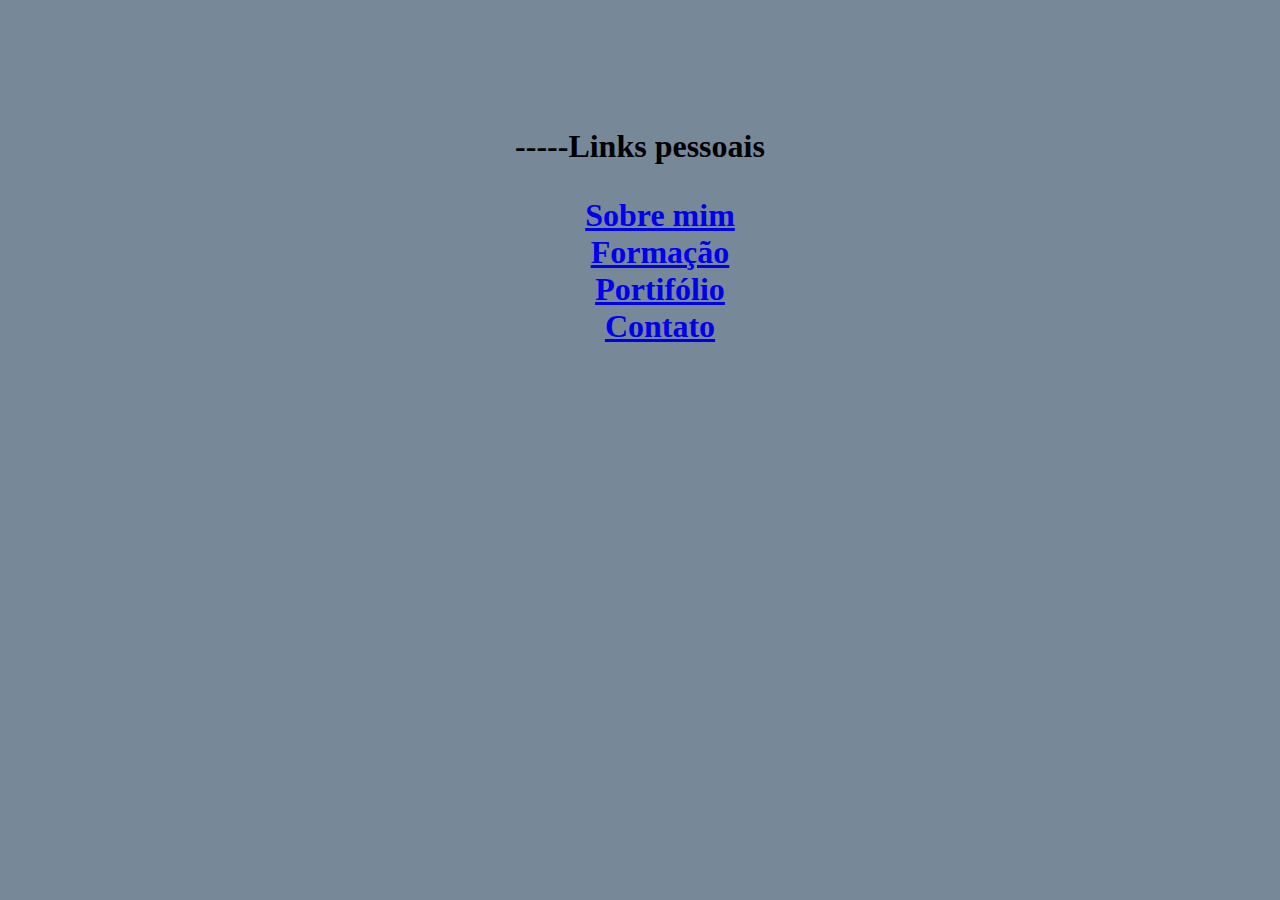
<file: index.html>
<!DOCTYPE html>
<html lang="en">
<head>
    <meta charset="UTF-8">
    <meta name="viewport" content="width=device-width, initial-scale=1.0">
    <link rel="stylesheet" href="links.css">
    <title>Links</title>
</head>
<body>
    <h1 class="title">-----Links pessoais</h1>
    <h1><ul>
    <a href="sobremim.html">Sobre mim</a><br>          
    <a href="formacao.html">Formação <a><br>        
    <a href="portifolio.html">Portifólio</a><br> 
    <a href="contato.html">Contato</a><h1> 
    </h1>
    </ul>
</body>
</html>
</file>
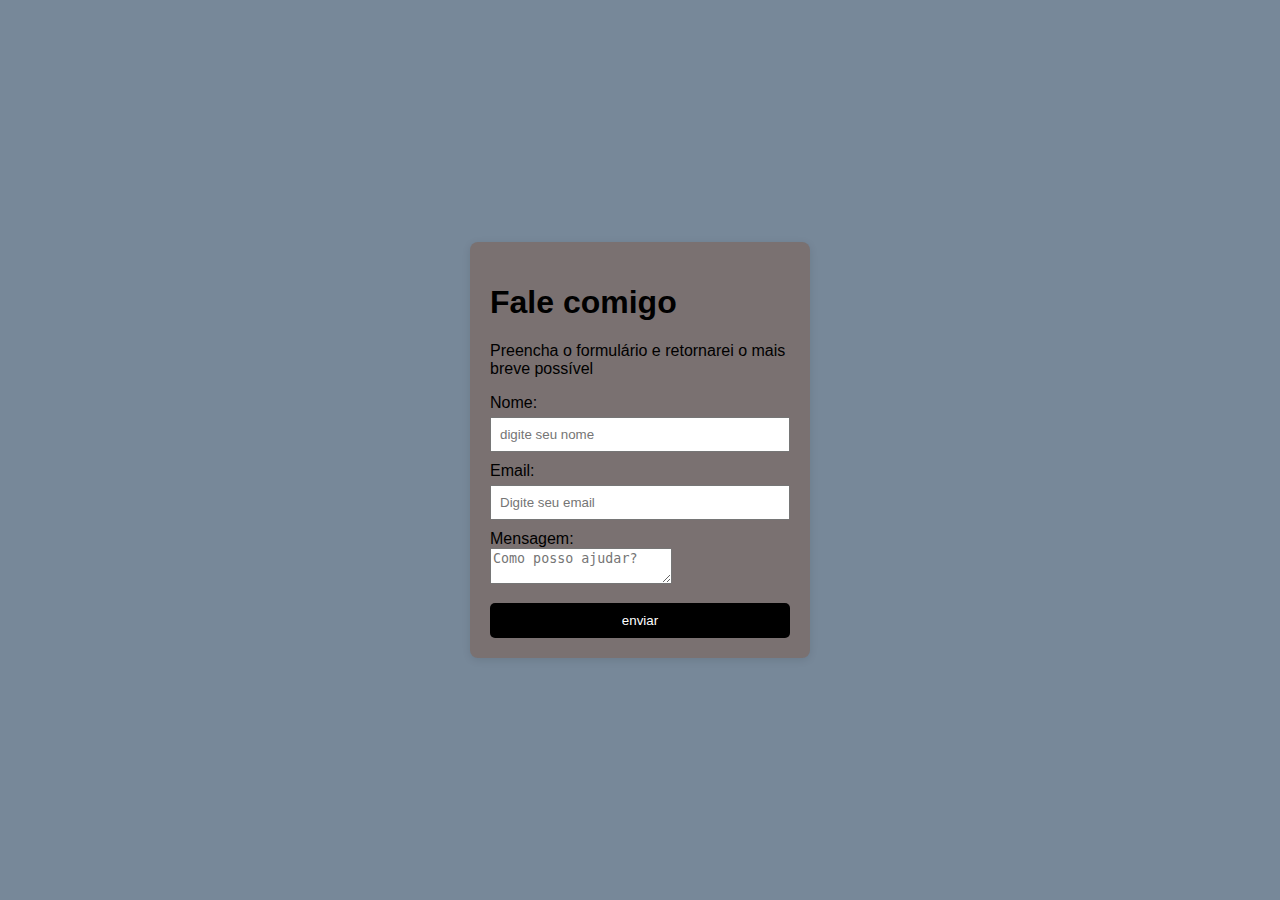
<file: contato.html>
<!DOCTYPE html>
<html lang="pt-BR">

<head>
    <meta charset="UTF-8">
    <meta name="viewport" content="width=device-width, initial-scale=1.0">
    <title>Login</title>
    <link rel="stylesheet" href="contato.css">
</head>

<body>
    <div class="container">

        <h1>Fale comigo</h1>
        <p>Preencha o formulário e retornarei o mais breve possível</p>

        <label for="name">Nome:</label>
        <input type="text" id="name" placeholder="digite seu nome">
        <br>
        <label for="email">Email:</label>
        <input type="email" id="email" placeholder="Digite seu email">
        <br>
        <label for="assunto">Mensagem:</label>
        <textarea name="assunto" id="assunto" placeholder="Como posso ajudar?"></textarea>
        

        <button onclick="enviarDados()">enviar</button>

    </div>
    <script src="contato.js"></script>
</body>

</html>
</file>
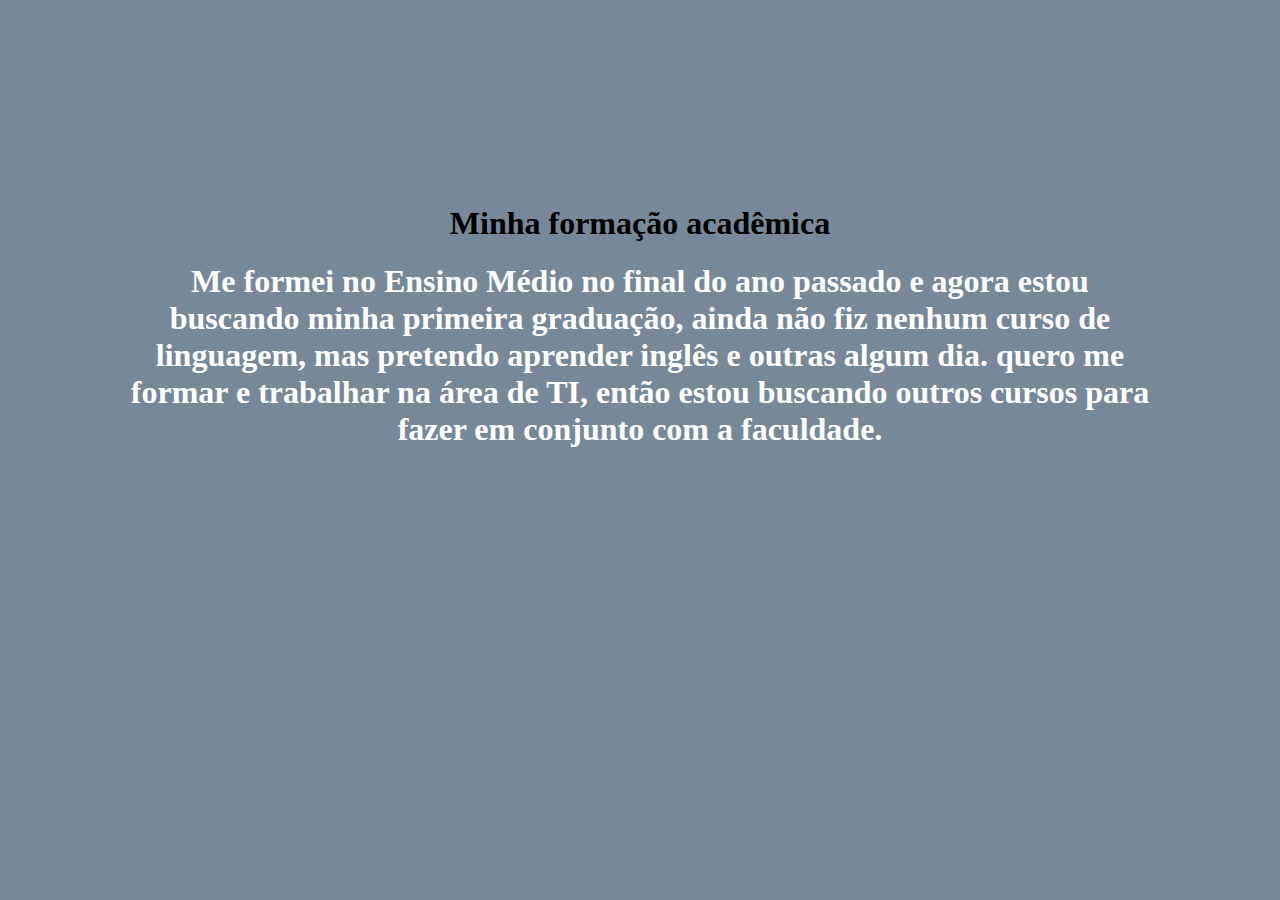
<file: formacao.html>
<!DOCTYPE html>
<html lang="en">
<head>
    <meta charset="UTF-8">
    <meta name="viewport" content="width=device-width, initial-scale=1.0">
    <link rel="stylesheet" href="formacao.css">
    <title>Formação academica</title>
</head>
<body>
    <h1 class="formacad">Minha formação acadêmica</h1>
    <h1>Me formei no Ensino Médio no final do ano passado e agora estou buscando minha primeira graduação, ainda não fiz nenhum curso de linguagem, mas pretendo aprender inglês e outras algum dia. quero me formar e trabalhar na área de TI, então estou buscando outros cursos para fazer em conjunto com a faculdade.</h1>
</body>
</html>
</file>
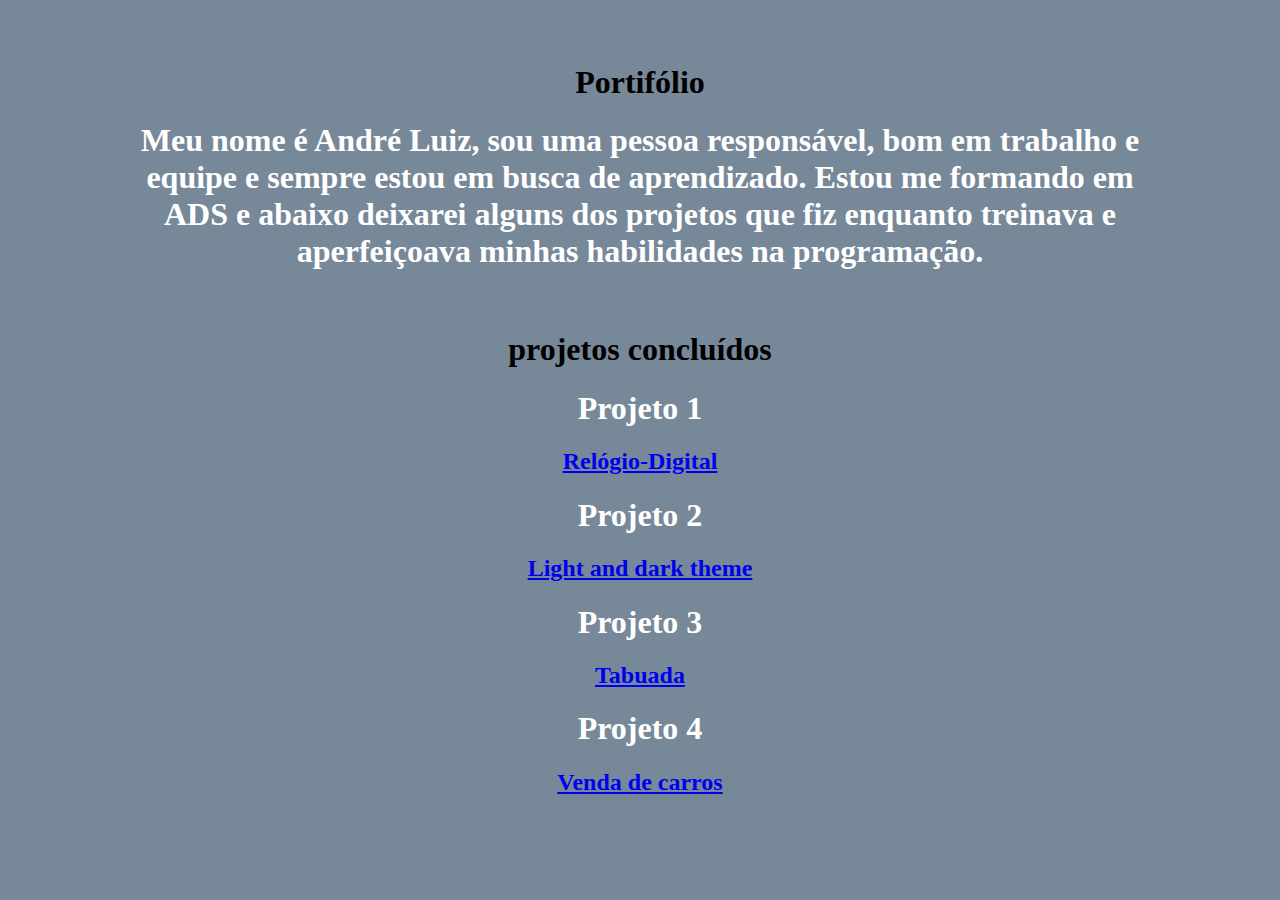
<file: portifolio.html>
<!DOCTYPE html>
<html lang="en">

<head>
    <meta charset="UTF-8">
    <meta name="viewport" content="width=device-width, initial-scale=1.0">
    <link rel="stylesheet" href="portifolio.css">
    <title>Portifólio</title>
</head>

<body>
    <h1 class="port">Portifólio</h1>
    <h1>Meu nome é André Luiz, sou uma pessoa responsável, bom em trabalho e equipe e sempre estou em busca de aprendizado. Estou me formando em ADS e abaixo deixarei alguns dos projetos que fiz enquanto treinava e aperfeiçoava
        minhas habilidades na programação. </h1><br>

    <h1 class="projects">projetos concluídos</h1>

    <h1>Projeto 1</h1><h2><a href="Relógio-Digital/relogio.html">Relógio-Digital<a></h2>
    <h1>Projeto 2</h1><h2><a href="Light and dark theme/tema.html">Light and dark theme</a></h2>
    <h1>Projeto 3</h1><h2><a href="Tabuada/tabuada.html">Tabuada</a></h2>    
    <h1>Projeto 4</h1><h2><a href="Site-Venda-Carros/carro.html">Venda de carros</a></h2>
</body>

</html>
</file>
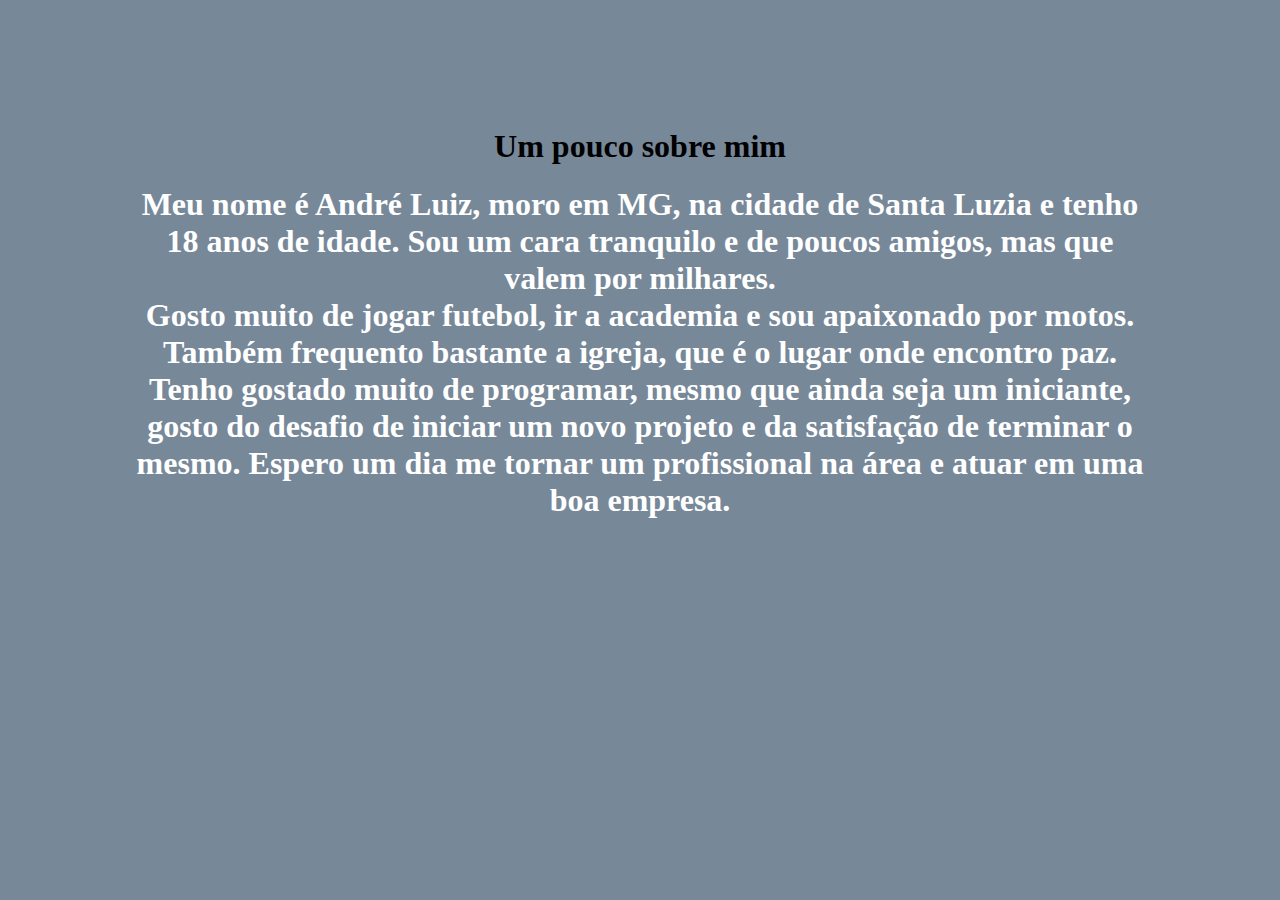
<file: sobremim.html>
<!DOCTYPE html>
<html lang="pt-br">
<head>
    <meta charset="UTF-8">
    <meta name="viewport" content="width=device-width, initial-scale=1.0">
    <link rel="stylesheet" href="sobremim.css">
    <title>Sobre mim</title>
</head>
<body>
    <h1 class="me">Um pouco sobre mim</h1>
    <h1>Meu nome é André Luiz, moro em MG, na cidade de Santa Luzia e tenho 18 anos de idade. Sou um cara tranquilo e de poucos amigos, mas que valem por milhares. <br>
    Gosto muito de jogar futebol, ir a academia e sou apaixonado por motos. Também frequento bastante a igreja, que é o lugar onde encontro paz. <br>
    Tenho gostado muito de programar, mesmo que ainda seja um iniciante, gosto do desafio de iniciar um novo projeto e da satisfação de terminar o mesmo. Espero um dia me tornar um profissional na área e atuar em uma boa empresa. </h1>
</body>
</html>
</file>
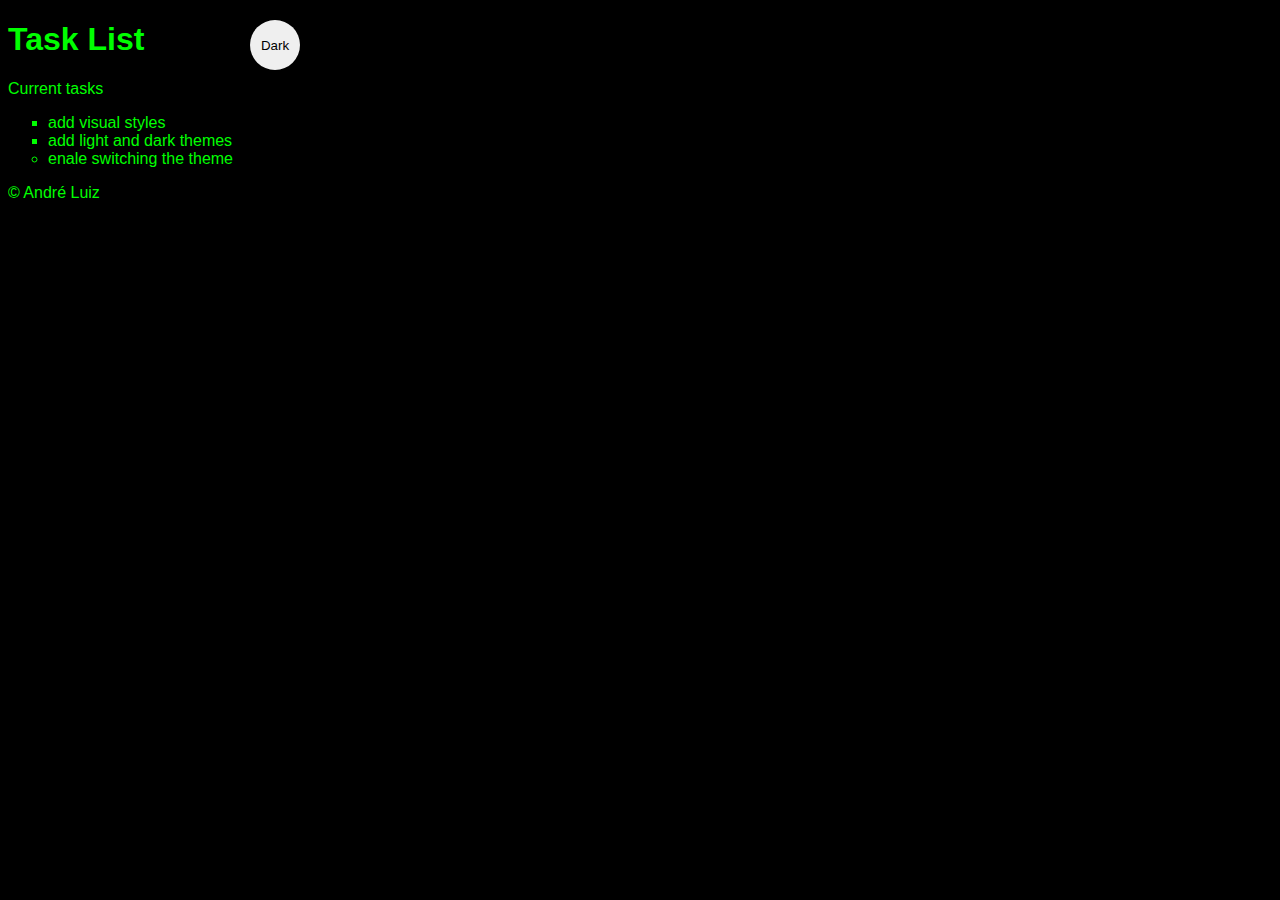
<file: Light and dark theme/tema.html>
<!DOCTYPE html>
<html lang="en">
<head>
    <meta charset="UTF-8">
    <meta name="viewport" content="width=device-width, initial-scale=1.0">
    <title>Light blackt</title>
    <link rel="stylesheet" href="tema.css">
</head>
<body class="dark-theme">
    <h1>Task List</h1>
    <p id = msg> Current tasks</p>
    <ul>
        <li class="list">add visual styles </li>
        <li class="list"> add light and dark themes</li>
        <li>enale switching the theme</li>
    </ul>
    <div>
        <button class="btn">Dark</button>
    </div>
    </html>
    <footer>
        <p>&COPY; André Luiz</p>
    </footer>
    <script src="tema.js"></script>
</body>
</file>
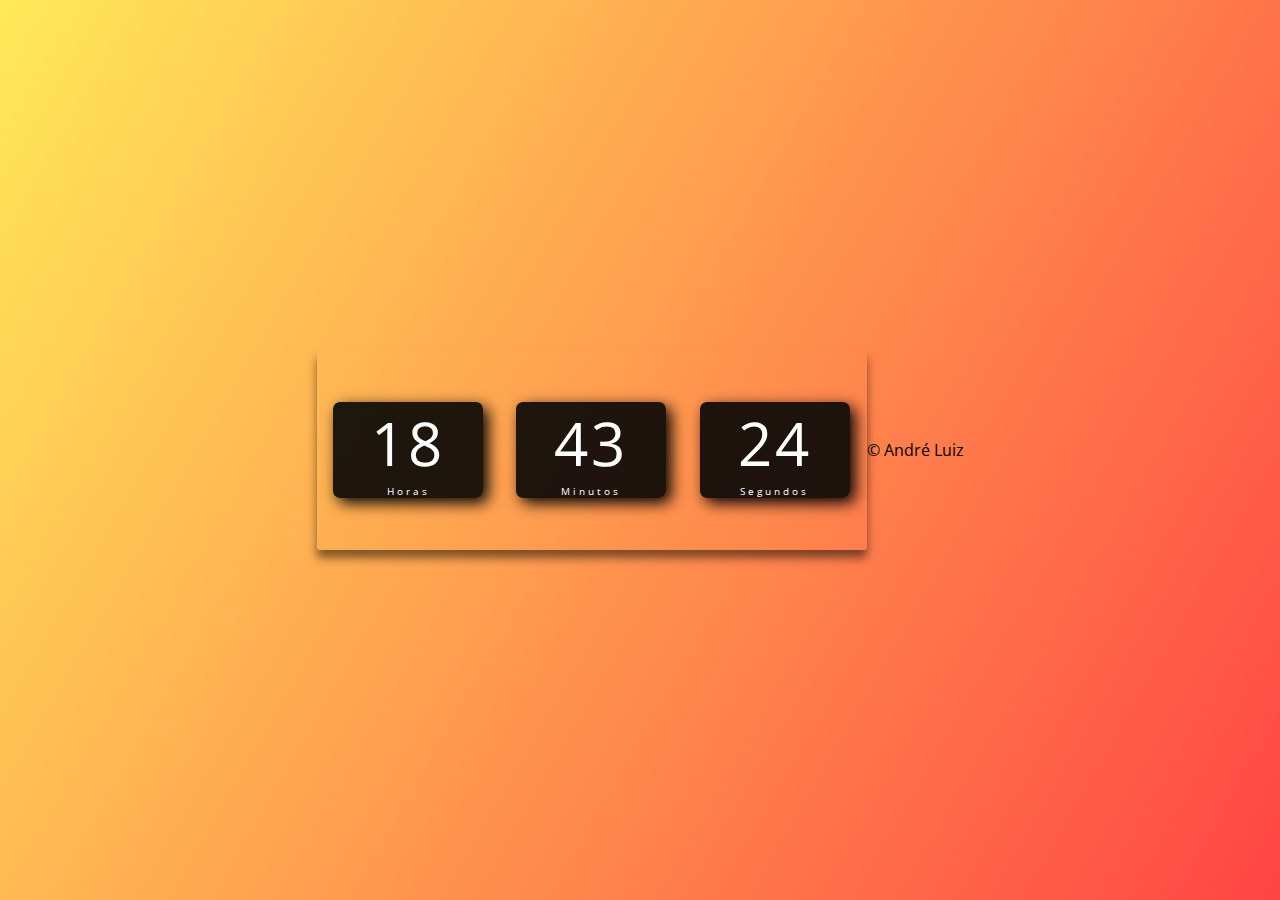
<file: Relógio-Digital/relogio.html>
<!DOCTYPE html>
<html lang="en">

<head>
    <meta charset="UTF-8">
    <meta name="viewport" content="width=device-width, initial-scale=1.0">
    <link rel="stylesheet" href="relogio.css">
    <title>Relógio Digital</title>
</head>

<body>
    <div class="relogio">
        <div>
            <span id="horas">00</span>
            <span class="tempo">Horas</span>
        </div>
        <div>
            <span id="minutos">00</span>
            <span class="tempo">Minutos</span>
        </div>
        <div>
            <span id="segundos">00</span>
            <span class="tempo">Segundos</span>
        </div>
    </div>

    <footer>
        <p>&COPY; André Luiz</p>
    </footer>
    <script src="relogio.js"></script>
</body>

</html>
</file>
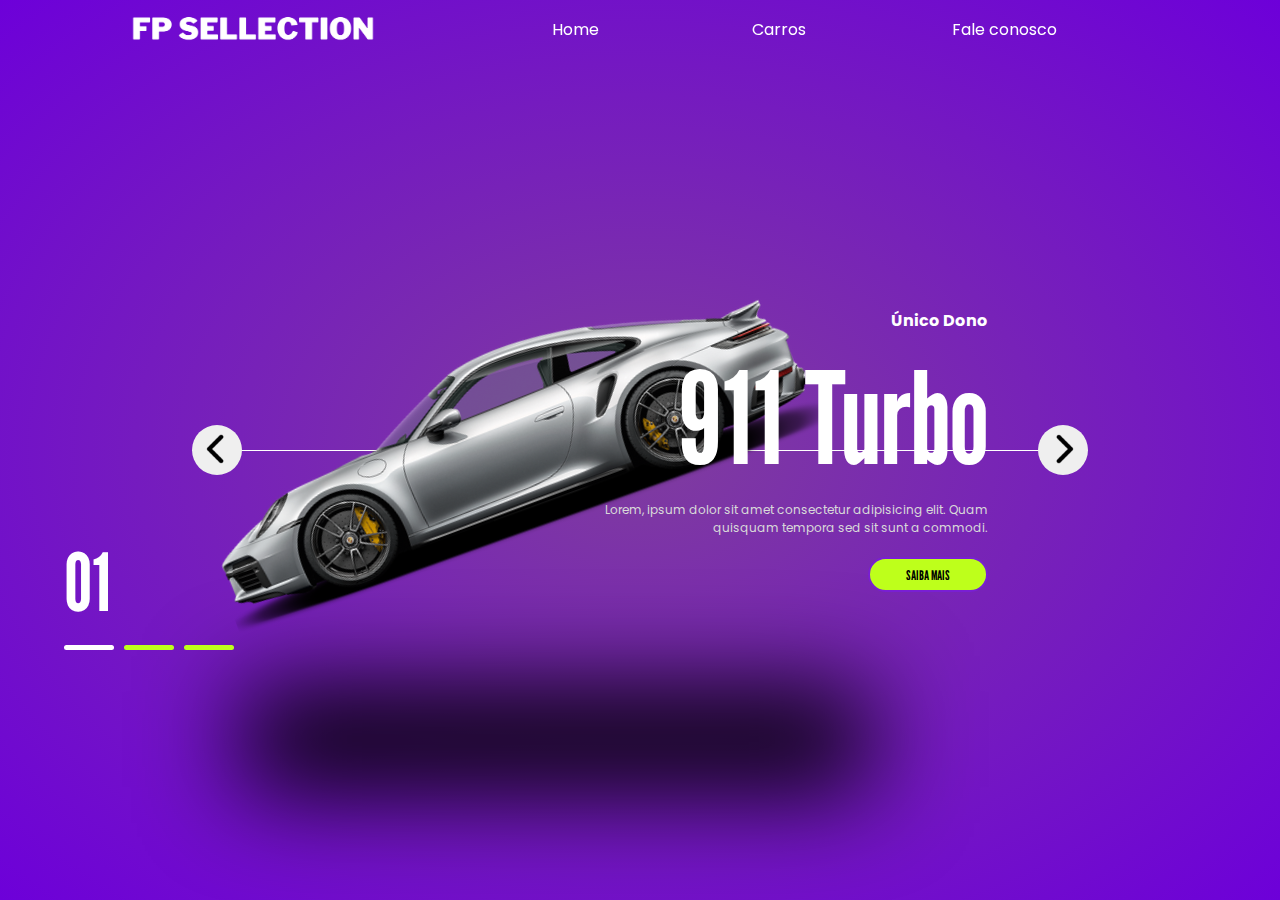
<file: Site-Venda-Carros/carro.html>
<!DOCTYPE html>
<html lang="pt-BR">

<head>
    <meta charset="UTF-8">
    <meta name="viewport" content="width=device-width, initial-scale=1.0">
    <link href="https://fonts.googleapis.com/css2?family=League+Gothic&family=Poppins:wght@300;400;600;700&display=swap"
        rel="stylesheet">
    <link rel="stylesheet" href="carro.css">
    <title>FP Sellection</title>
</head>

<body>
    <header>
        <img src="img-logo.png" alt="logo fp">
        <nav>
            <ul>
                <li>Home</li>
                <li>Carros</li>
                <li>Fale conosco</li>
            </ul>
        </nav>
    </header>

    <section class="container">

        <!-- LISTA DE CARROS -->
        <div class="list">

            <div class="item active">
                <div class="car-img">
                    <img src="1.png" alt="imagem carro">
                </div>
                <div class="content">
                    <p class="car-information">Único Dono</p>
                    <h2>911 Turbo</h2>
                    <p class="description">
                        Lorem, ipsum dolor sit amet consectetur adipisicing elit. Quam quisquam tempora sed sit sunt a
                        commodi.
                    </p>
                    <button class="information">Saiba Mais</button>
                </div>
            </div>

            <div class="item">
                <div class="car-img">
                    <img src="2.png" alt="imagem carro">
                </div>
                <div class="content">
                    <p class="car-information">Conversível</p>
                    <h2>Ferrari</h2>
                    <p class="description">
                        Lorem, ipsum dolor sit amet consectetur adipisicing elit. Quam quisquam tempora sed sit sunt a
                        commodi.
                    </p>
                    <button class="information">Saiba Mais</button>
                </div>
            </div>

            <div class="item">
                <div class="car-img">
                    <img src="3.png" alt="imagem carro">
                </div>
                <div class="content">
                    <p class="car-information">2015</p>
                    <h2>Lamborghini</h2>
                    <p class="description">
                        Lorem, ipsum dolor sit amet consectetur adipisicing elit. Quam quisquam tempora sed sit sunt a
                        commodi.
                    </p>
                    <button class="information">Saiba Mais</button>
                </div>
            </div>

        </div> <!-- fim da .list -->

        <!-- SETAS -->
        <div class="arrows">
            <button id="prev"><img src="arrow.png" alt="seta esquerda"></button>
            <button id="next"><img src="arrow.png" alt="seta direita"></button>
        </div>

        <!-- INDICADORES -->
        <div class="indicators">
            <div class="number">01</div>
            <ul>
                <li class="active"></li>
                <li></li>
                <li></li>
            </ul>
        </div>

    </section>

    <script src="carro.js"></script>
</body>

</html>
</file>
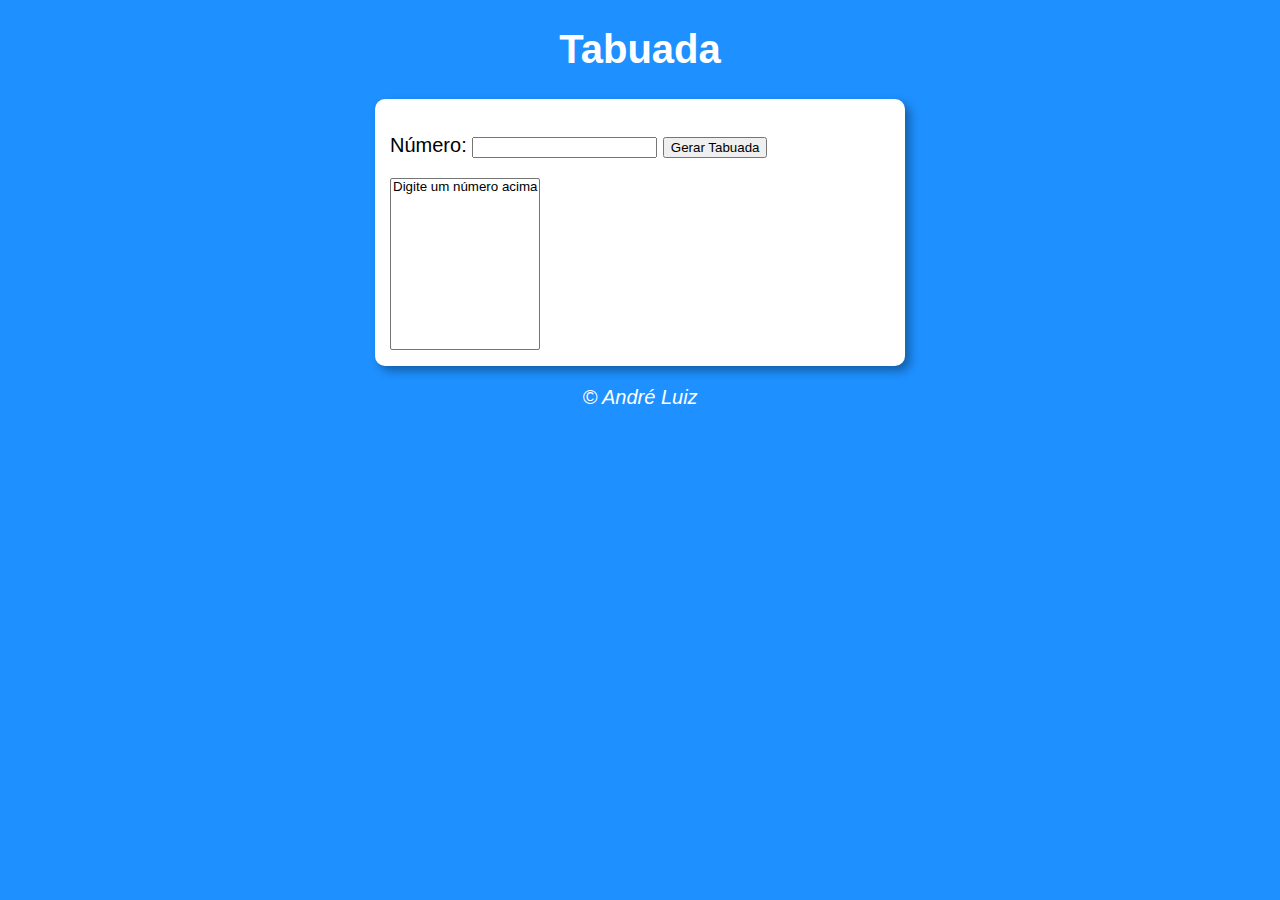
<file: Tabuada/tabuada.html>
<!DOCTYPE html>
<html lang="pt-BR">
<head>
    <meta charset="UTF-8">
    <meta name="viewport" content="width=device-width, initial-scale=1.0">
    <title>Tabuada</title>
    <link rel="stylesheet" href="tabuada.css">
</head>
<body>
    <header>
        <h1>Tabuada</h1>
    </header>
    <section>
        <div>
            <p>Número: <input type="number" name="num" id="txtn">
            <input type="button" value="Gerar Tabuada" onclick="tabuada()"></p>
        </div>
        <div>
            <select name="tabuada" id="seltab" size="10">
                <option>Digite um número acima</option>
            </select>
        </div>
    </section>
    <footer>
        <p>&COPY; André Luiz</p>
    </footer>
    <script src="tabuada.js"></script>
</body>
</html>
</file>
<file: links.css>
body {
    background-color: lightslategray;
    color: white;
    text-align: center;
    margin-top: 10%;
    margin-left: 10%;
    margin-right: 10%;
}

.title {
    color: black;
}
</file>
<file: contato.css>
body {
    font-family: Arial, sans-serif;
    background: lightslategray;
    display: flex;
    justify-content: center;
    align-items: center;
    height: 100vh;
    margin: 0;
  }
  
  .container {
    background-color: rgb(122, 113, 113);
    padding: 20px;
    border-radius: 8px;
    box-shadow: 0 2px 8px rgba(0, 0, 0, 0.1);
    width: 300px;
  }
  
  h2 {
    text-align: center;
  }
  
  label {
    display: block;
    margin-top: 10px;
  }
  
  input {
    width: 100%;
    padding: 8px;
    margin-top: 5px;
    box-sizing: border-box;
  }
  
  button {
    margin-top: 15px;
    width: 100%;
    padding: 10px;
    background-color: #000000;
    color: white;
    border: none;
    border-radius: 5px;
    cursor: pointer;
  }
</file>
<file: formacao.css>
body {
     background-color: lightslategray;
    color: white;
    text-align: center;
    margin-top: 16%;
    margin-left: 10%;
    margin-right: 10%;
}

.formacad{
    color: black;
}
</file>
<file: portifolio.css>
body {
     background-color: lightslategray;
    color: white;
    text-align: center;
    margin-top: 5%;
    margin-left: 10%;
    margin-right: 10%;
}

.projects{
    color: #000;
}

.port{
    color: #000;
}
</file>
<file: sobremim.css>
body {
   background-color: lightslategray;
    color: white;
    text-align: center;
    margin-top: 10%;
    margin-left: 10%;
    margin-right: 10%;
}
.me {
color: #000;
}
</file>
<file: Light and dark theme/tema.css>
body {
    font-family: monospace;
}

ul {
    font-family: helvetica;
}

li {
    list-style-type: circle;
}
 
.list{ 
    list-style: square;
}

.light-theme{
    color: black;
    background-color: #00ff00;
    --bg: var(--green);
    --fontColor: var(--black);
    --btnBg: var(--black);
    --btnfontcolor: var(--white);
}

.dark-theme {
    --bg: var(--black);
    --fontColor: var(--green);
    --btnbg: var(--white);
    --btnfontcolor: var(--black);
}

:root {
    --green: #00ff00;
    --white: #ffffff;
    --black: #000000;
}

*{
    color: var(--fontColor) ;
    font-family: helvetica;
}

body{
    background: var(--bg);
}

.btn {
    position: absolute;
    top: 20px;
    width: 50px;
    left: 250px;
    height: 50px;
    border: none;
    border-radius: 50%;
    color: var(--btnfontcolor) ;
}

.btn:focus { outline-style: none; }
</file>
<file: Relógio-Digital/relogio.css>
@import url('https://fonts.googleapis.com/css2?family=League+Gothic&family=Open+Sans:ital,wght@0,300..800;1,300..800&family=Poppins:wght@300;400;500&display=swap');
 
* {
    margin: 0;
    padding: 0;
    font-family: 'open sans', sans-serif;
}

body {
    height: 100vh;
    background:linear-gradient(120deg, #ffe53bd8, #ff2525da);
    display: flex;
    align-items: center;
    justify-content: center;
}

.relogio{
    display: flex;
    align-items: center;
    justify-content: space-around;
    height: 200px;
    width: 550px;
    background: transparent;
    border-radius: 3px;
    box-shadow: 0px 8px 10px rgb(0, 0, 0, .5);
}

.relogio div {
    height: 170 px;
    width: 150px;
    display: flex;
    flex-direction: column;
    align-items: center ;
    justify-content: center;
    color: #fff;
    background: rgba(5, 5, 5, 0.9);
    box-shadow: 5px 5px 15px rgba(0, 0, 0, 7);
    border-radius: 7px;
    letter-spacing:  3px;
}
    
    .relogio span {
    font-weight: 60px;
    font-size: 60px;
}

.relogio span.tempo {
    font-size: 10px;
}
</file>
<file: Site-Venda-Carros/carro.css>
* {
    margin: 0;
    padding: 0;
    box-sizing: border-box;
    list-style: none;
    font-family: "poppins", sans-serif;
}

body {
    background-color: black;
    color: rgb(255, 255, 255);
    font-size: 16px;
    overflow: hidden;
}

header {
    position: fixed;
    width: 80vw;
    left: 50%;
    transform: translateX(-50%);
    display: grid;
    align-items: center;
    grid-template-columns: 1fr 600px;
    gap: 100px;
    z-index: 2;

    & img {
        width: 250px;
    }

    & nav {
        & ul {
            display: grid;
            grid-template-columns: repeat(3, 200px);
        }
    }
}

section {
    background-image: radial-gradient(#7f3d9e, #6d00d9);
    height: 100vh;
    position: relative;

    & .list {
        width: 70vw;
        height: 100%;
        margin: auto;
        position: relative;

        & .item {
            position: absolute;
            inset: 0;

            & .car-img {
                position: absolute;
                top: 50%;
                transform: translateY(-50%);
                width: 70%;

                & img {
                    width: 100%;
                    transform: rotate(-30deg);
                }

                &::before {
                    content: '';
                    position: absolute;
                    background-color: #000;
                    width: 100%;
                    height: 100px;
                    top: 150% ;
                    left:50px;
                    filter: blur(50px);
                }
            }

            & .content {
                position: absolute;
                right: 100px;
                width: 70%;
                height: 100%;
                display: flex;
                flex-direction: column;
                justify-content: center;
                align-items: end;
                gap: 20px;

                & .car-information {
                    font-weight: bold;
                }

                & h2 {
                    font-size: 8em;
                    line-height: 1em;
                    font-family: "League Gothic", sans-serif;
                }

                & .description {
                    color: #d9d9d9;
                    font-size: 12px;
                    text-align: right;
                    max-width: 400px;
                }

                & .information {
                    border-radius: 30px;
                    height: 35px;
                    width: 120px;
                    text-transform: uppercase;
                    border: 2px solid #791fd3;
                    background-color: #beff1b;
                    color: black;
                    cursor: pointer;
                    font-weight: bold;
                    font-family: "League Gothic", sans-serif;

                }
            }
        }

        &::before {
            content: '';
            position: absolute;
            height: 200px;
            width: 100%;
            top: 50%;
            border-top: 1px solid white;
        }
    }

    .arrows {
        width: 70vw;
        position: absolute;
        top: 50%;
        left: 50%;
        transform: translate(-50%, -25px);
        display: flex;
        justify-content: space-between;


        & button:nth-child(1) {
            & img {
                transform: scale(-1);
            }
        }

        & button {
            top: 60%;
            width: 50px;
            height: 50px;
            border-radius: 50%;
            border: none;
            cursor: pointer;

            & img {
                width: 30px;
                margin-top: 4px;
                cursor: pointer;
            }

            & :hover {
                background-color: #beff1b;
            }
        }
    }

    .indicators {
        position: absolute;
        top: 50%;
        left: 50%;
        transform: translateX(-50%);
        height: 200px;
        width: 90vw;
        display: flex;
        flex-direction: column;
        justify-content: end;
        gap: 15px;

        & .number {
            font-size: 5em;
            font-family: "League Gothic", sans-serif;
        }

        & ul {
            display: flex;
            gap: 10px;

            & li {
                width: 50px;
                height: 5px;
                background-color: #beff1b;
                border-radius: 5px;
                transition: 0.5s;
            }

            & .active {
                background-color: white;
            }
        }
    }
}

section {

    & .list {
        --calculation: 1 ;


        & .item {
            transform: translateX(calc(100vw * var(--calculation)));
            transition: 0.5s;
            opacity: 0;

            & .car-img {
                & img {
                    transform: rotate(0);
                    transition: 0.5s;
                    transition-delay: 0.3s;
                }
            }

            & .content {


                & .car-information,
                h2,
                .description,
                .information {
                    transform: translateX(calc(200px * var(--calculation)));
                    transition: 0.7s;
                    transition-delay: 0.3s;
                    opacity: 0;
                }

                & h2 {
                    transition-delay: 0.5s;
                }

                & .description {
                    transition-delay: 0.7s;
                }

                & .information {
                    transition-delay: 0.9s;
                }
            }


        }

        & .active {
            transform: translateX(0);
            transition: 0.5s;
            opacity: 1;

            & .car-img {
                & img {
                    transform: rotate(-20deg);
                } 
            }

            & .content {

                & .car-information,
                h2,
                .description,
                .information {
                    transform: translateX(0);
                    opacity: 1;
                }

            }

        }
    }
}
</file>
<file: Tabuada/tabuada.css>
body {
    background-color: dodgerblue;
    font: normal 15pt arial;
}

header {
    color: white;
    text-align: center;
}

section {
    background-color: rgb(255, 255, 255);
    border-radius: 10px;
    padding: 15px;
    width: 500px;
    margin: auto;
    box-shadow: 5px 5px 10px rgba(0, 0, 0, 0.342);
}

footer {
    color: white;
    text-align: center;
    font-style: italic;
}
</file>
